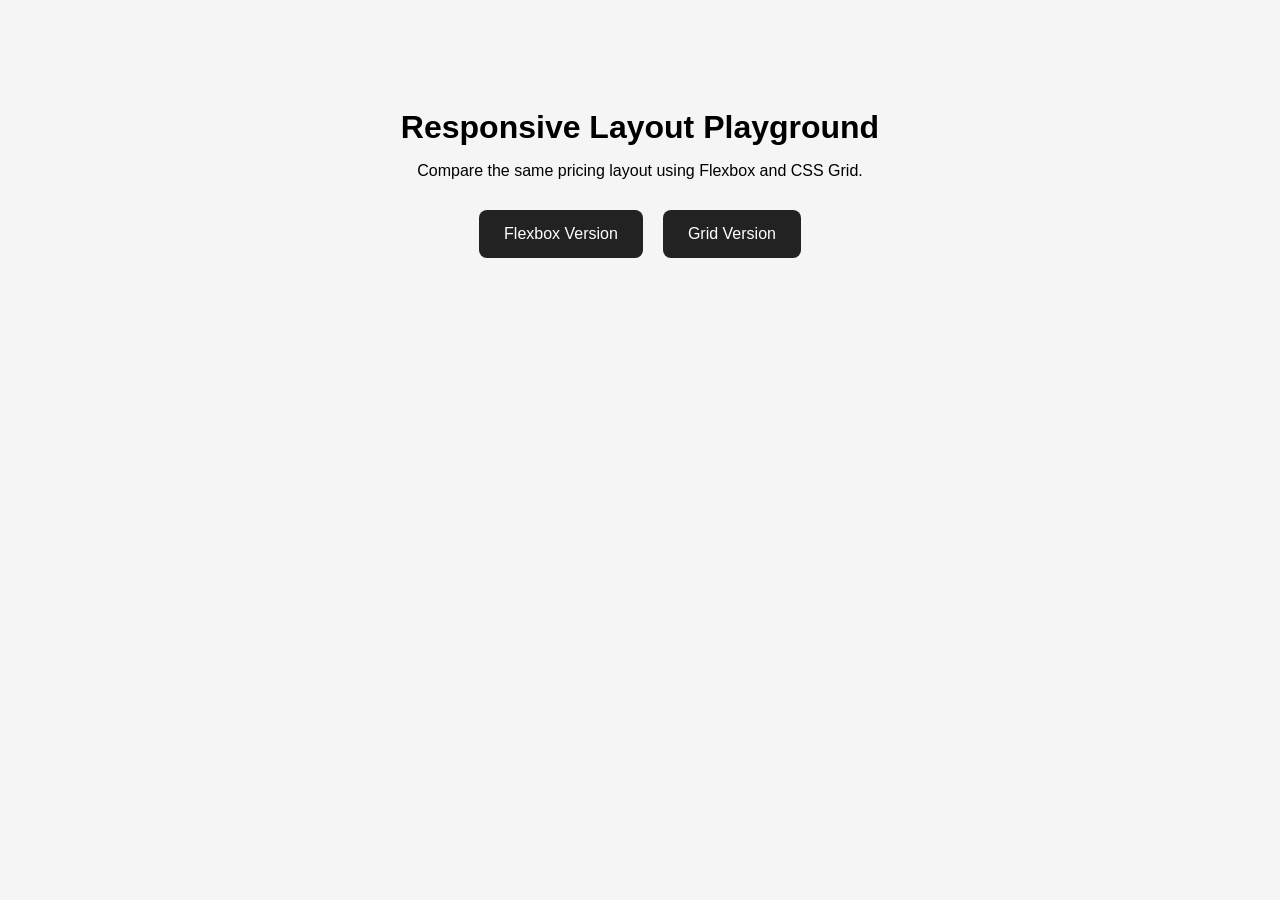
<file: index.html>
<!DOCTYPE html>
<html lang="en">
<head>
    <meta charset="UTF-8">
    <meta name="viewport" content="width=device-width, initial-scale=1.0">
    <title>Flexbox & Grid Playground</title>

    <style>
        body {
            font-family: Arial, sans-serif;
            text-align: center;
            padding: 80px 20px;
            background: #f5f5f5;
        }

        h1 {
            margin-bottom: 10px;
        }

        p {
            margin-bottom: 30px;
        }

        .links {
            display: flex;
            justify-content: center;
            gap: 20px;
        }

        a {
            text-decoration: none;
            padding: 15px 25px;
            background: #222;
            color: white;
            border-radius: 8px;
        }

        a:hover {
            background: #444;
        }
    </style>
</head>

<body>

    <h1>Responsive Layout Playground</h1>

    <p>Compare the same pricing layout using Flexbox and CSS Grid.</p>

    <div class="links">
        <a href="flexbox.html">Flexbox Version</a>
        <a href="grid.html">Grid Version</a>
    </div>

</body>
</html>
</file>
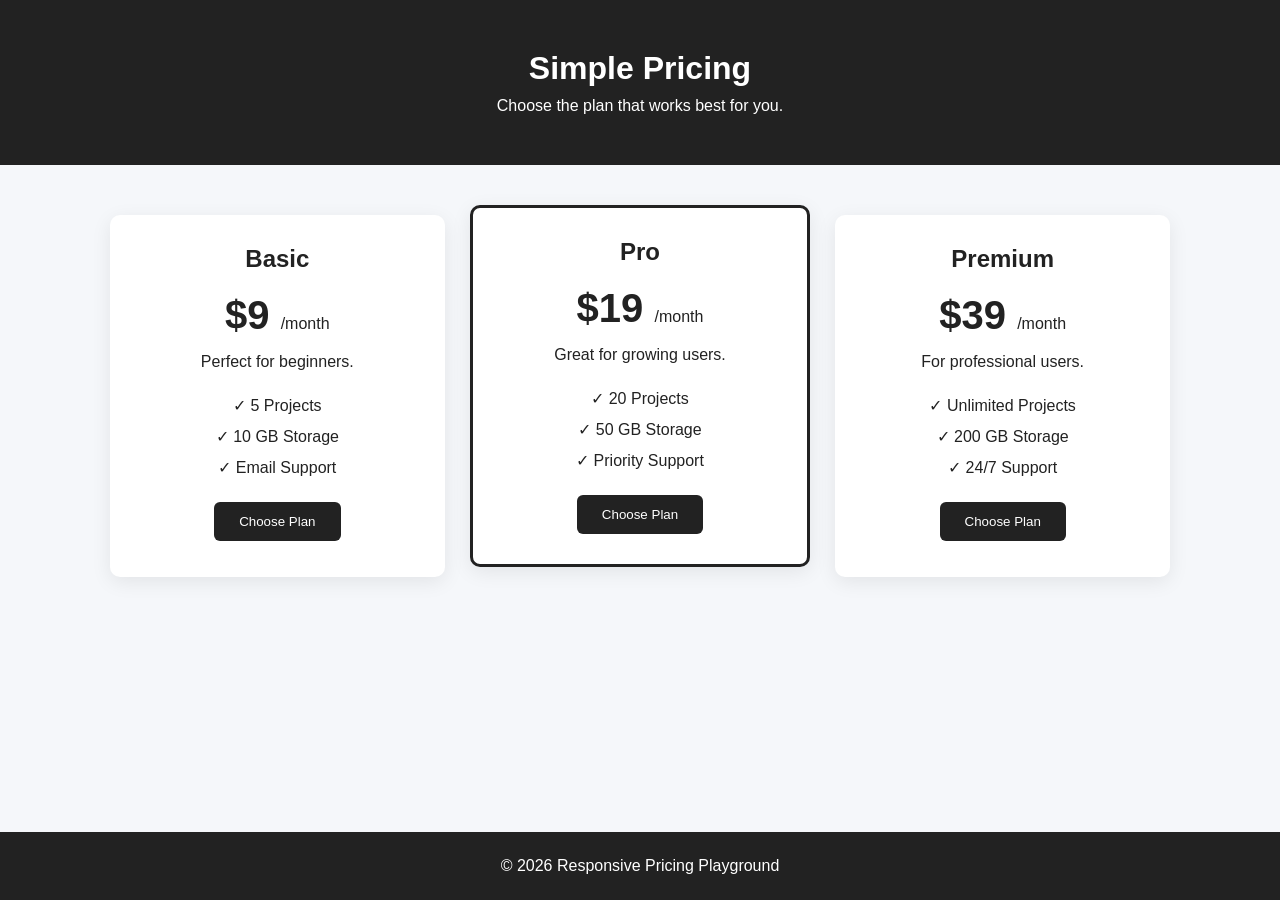
<file: flexbox.html>
<!DOCTYPE html>
<html lang="en">

<head>
    <meta charset="UTF-8">
    <meta name="viewport" content="width=device-width, initial-scale=1.0">

    <title>Pricing - Flexbox</title>

    <link rel="stylesheet" href="css/flexbox.css">
</head>

<body>

    <!-- Header -->
    <header class="header">
        <h1>Simple Pricing</h1>
        <p>Choose the plan that works best for you.</p>
    </header>


    <!-- Pricing Section -->
    <main>

        <section class="pricing-container">

            <!-- Basic -->
            <div class="pricing-card">
                <h2>Basic</h2>

                <div class="price">
                    $9
                    <span>/month</span>
                </div>

                <p>Perfect for beginners.</p>

                <ul>
                    <li>✓ 5 Projects</li>
                    <li>✓ 10 GB Storage</li>
                    <li>✓ Email Support</li>
                </ul>

                <button>Choose Plan</button>
            </div>


            <!-- Pro -->
            <div class="pricing-card featured">
                <h2>Pro</h2>

                <div class="price">
                    $19
                    <span>/month</span>
                </div>

                <p>Great for growing users.</p>

                <ul>
                    <li>✓ 20 Projects</li>
                    <li>✓ 50 GB Storage</li>
                    <li>✓ Priority Support</li>
                </ul>

                <button>Choose Plan</button>
            </div>


            <!-- Premium -->
            <div class="pricing-card">
                <h2>Premium</h2>

                <div class="price">
                    $39
                    <span>/month</span>
                </div>

                <p>For professional users.</p>

                <ul>
                    <li>✓ Unlimited Projects</li>
                    <li>✓ 200 GB Storage</li>
                    <li>✓ 24/7 Support</li>
                </ul>

                <button>Choose Plan</button>
            </div>

        </section>

    </main>


    <!-- Footer -->
    <footer class="footer">
        <p>© 2026 Responsive Pricing Playground</p>
    </footer>

</body>
</html>
</file>
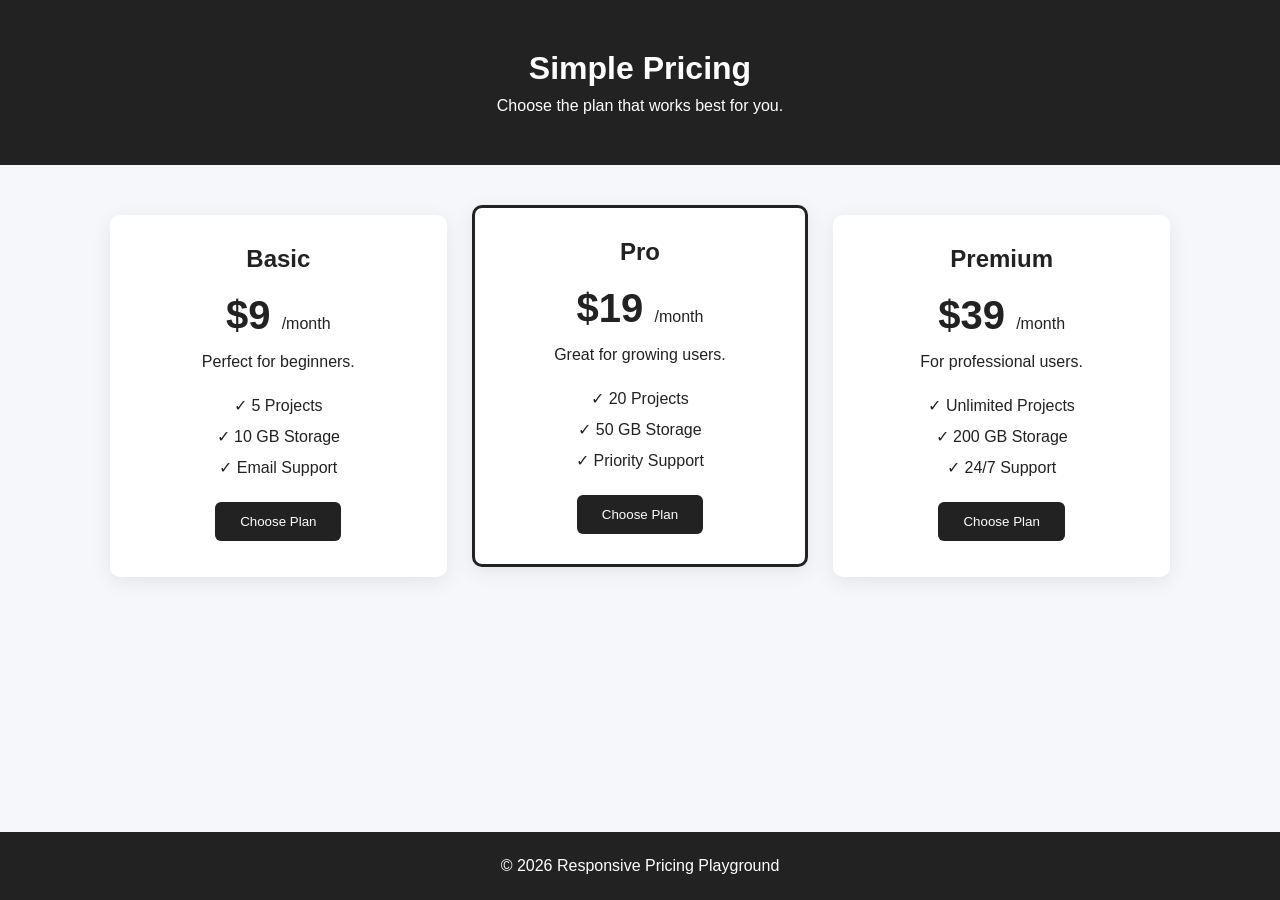
<file: grid.html>
<!DOCTYPE html>
<html lang="en">

<head>
    <meta charset="UTF-8">
    <meta name="viewport" content="width=device-width, initial-scale=1.0">

    <title>Pricing - Flexbox</title>

    <link rel="stylesheet" href="css/grid.css">
</head>

<body>

    <!-- Header -->
    <header class="header">
        <h1>Simple Pricing</h1>
        <p>Choose the plan that works best for you.</p>
    </header>


    <!-- Pricing Section -->
    <main>

        <section class="pricing-container">

            <!-- Basic -->
            <div class="pricing-card">
                <h2>Basic</h2>

                <div class="price">
                    $9
                    <span>/month</span>
                </div>

                <p>Perfect for beginners.</p>

                <ul>
                    <li>✓ 5 Projects</li>
                    <li>✓ 10 GB Storage</li>
                    <li>✓ Email Support</li>
                </ul>

                <button>Choose Plan</button>
            </div>


            <!-- Pro -->
            <div class="pricing-card featured">
                <h2>Pro</h2>

                <div class="price">
                    $19
                    <span>/month</span>
                </div>

                <p>Great for growing users.</p>

                <ul>
                    <li>✓ 20 Projects</li>
                    <li>✓ 50 GB Storage</li>
                    <li>✓ Priority Support</li>
                </ul>

                <button>Choose Plan</button>
            </div>


            <!-- Premium -->
            <div class="pricing-card">
                <h2>Premium</h2>

                <div class="price">
                    $39
                    <span>/month</span>
                </div>

                <p>For professional users.</p>

                <ul>
                    <li>✓ Unlimited Projects</li>
                    <li>✓ 200 GB Storage</li>
                    <li>✓ 24/7 Support</li>
                </ul>

                <button>Choose Plan</button>
            </div>

        </section>

    </main>


    <!-- Footer -->
    <footer class="footer">
        <p>© 2026 Responsive Pricing Playground</p>
    </footer>

</body>
</html>
</file>
<file: css/flexbox.css>
/* Reset */
* {
    margin: 0;
    padding: 0;
    box-sizing: border-box;
}


/* Body */
body {
    font-family: Arial, sans-serif;
    background: #f5f7fa;
    color: #222;
    min-height: 100vh;

    display: flex;
    flex-direction: column;
}


/* Header */
.header {
    text-align: center;
    padding: 50px 20px;
    background: #222;
    color: white;
}

.header h1 {
    margin-bottom: 10px;
}


/* Main */
main {
    flex: 1;
}


/* Pricing Container - FLEXBOX */
.pricing-container {
    display: flex;
    justify-content: center;
    align-items: stretch;
    gap: 25px;

    max-width: 1100px;
    margin: 50px auto;
    padding: 0 20px;
}


/* Pricing Card */
.pricing-card {
    flex: 1;

    background: white;
    padding: 30px;

    text-align: center;

    border-radius: 10px;
    box-shadow: 0 5px 20px rgba(0, 0, 0, 0.08);
}


.pricing-card h2 {
    margin-bottom: 20px;
}


/* Price */
.price {
    font-size: 40px;
    font-weight: bold;
    margin-bottom: 15px;
}

.price span {
    font-size: 16px;
    font-weight: normal;
}


/* List */
.pricing-card ul {
    list-style: none;
    margin: 25px 0;
}

.pricing-card li {
    margin: 12px 0;
}


/* Button */
button {
    border: none;
    padding: 12px 25px;

    background: #222;
    color: white;

    border-radius: 6px;

    cursor: pointer;
}

button:hover {
    background: #444;
}


/* Featured Card */
.featured {
    border: 3px solid #222;
    transform: translateY(-10px);
}


/* Footer */
.footer {
    text-align: center;
    padding: 25px;
    background: #222;
    color: white;
}


/* Responsive Design */
@media (max-width: 600px) {

    .pricing-container {
        flex-direction: column;
        margin: 30px auto;
    }

    .pricing-card {
        width: 100%;
    }

    .featured {
        transform: none;
    }

}
</file>
<file: css/grid.css>
/* Reset */
* {
    margin: 0;
    padding: 0;
    box-sizing: border-box;
}


/* Body */
body {
    font-family: Arial, sans-serif;
    background: #f5f7fa;
    color: #222;
    min-height: 100vh;

    display: grid;
    grid-template-rows: auto 1fr auto;
}


/* Header */
.header {
    text-align: center;
    padding: 50px 20px;
    background: #222;
    color: white;
}

.header h1 {
    margin-bottom: 10px;
}


/* Main */
main {
    width: 100%;
}


/* Pricing Container - GRID */
.pricing-container {
    display: grid;

    grid-template-columns: repeat(3, 1fr);

    gap: 25px;

    max-width: 1100px;
    margin: 50px auto;
    padding: 0 20px;
}


/* Pricing Card */
.pricing-card {
    background: white;
    padding: 30px;

    text-align: center;

    border-radius: 10px;
    box-shadow: 0 5px 20px rgba(0, 0, 0, 0.08);
}


.pricing-card h2 {
    margin-bottom: 20px;
}


/* Price */
.price {
    font-size: 40px;
    font-weight: bold;
    margin-bottom: 15px;
}

.price span {
    font-size: 16px;
    font-weight: normal;
}


/* List */
.pricing-card ul {
    list-style: none;
    margin: 25px 0;
}

.pricing-card li {
    margin: 12px 0;
}


/* Button */
button {
    border: none;
    padding: 12px 25px;

    background: #222;
    color: white;

    border-radius: 6px;

    cursor: pointer;
}

button:hover {
    background: #444;
}


/* Featured Card */
.featured {
    border: 3px solid #222;
    transform: translateY(-10px);
}


/* Footer */
.footer {
    text-align: center;
    padding: 25px;
    background: #222;
    color: white;
}


/* Responsive Design */
@media (max-width: 600px) {

    .pricing-container {
        grid-template-columns: 1fr;
    }

    .featured {
        transform: none;
    }

}
</file>
